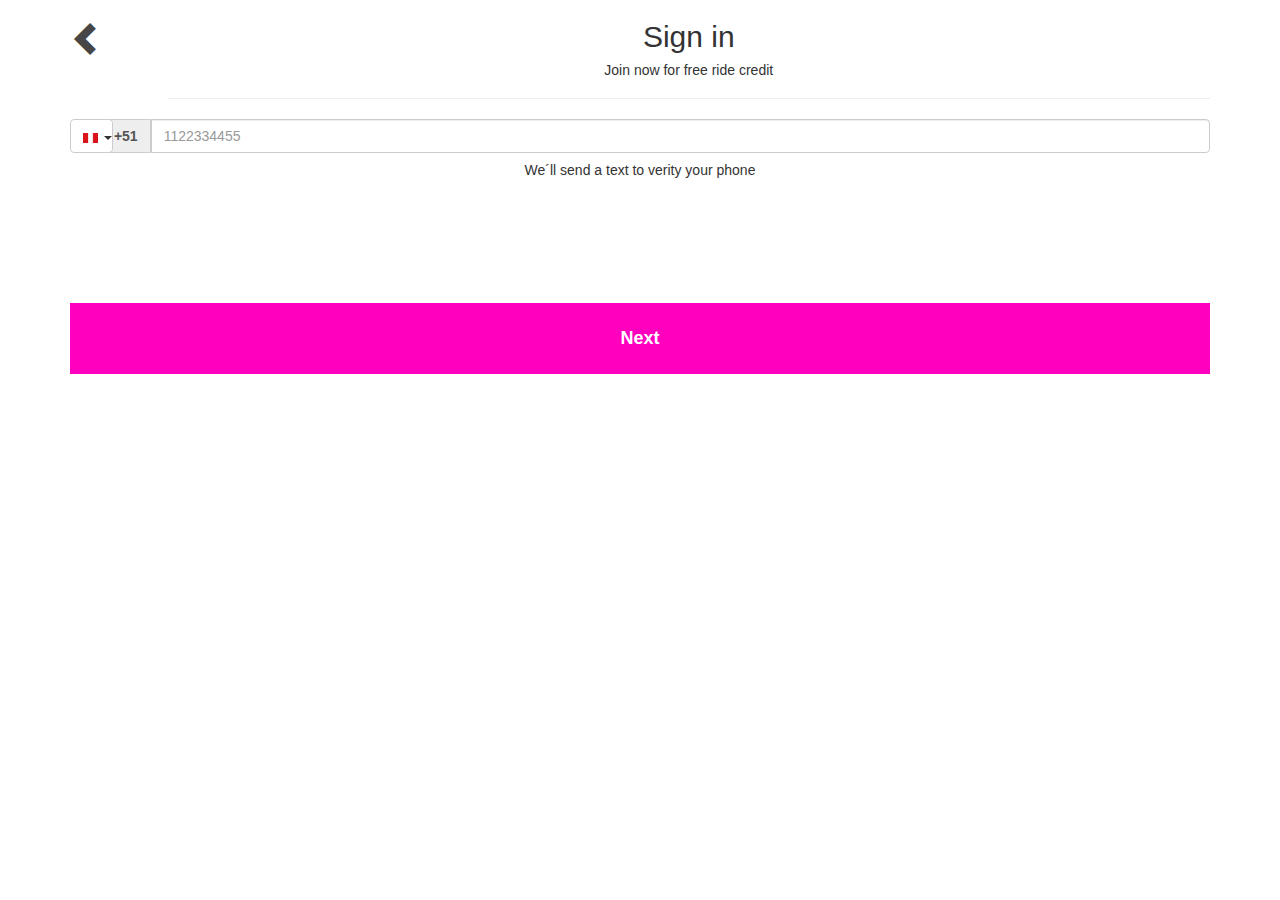
<file: country.html>
<!DOCTYPE html>
<html lang="en">
<head>
	<meta charset="UTF-8">
	<title>Document</title>
	<link href='http://fonts.googleapis.com/css?family=Roboto:400,300' rel='stylesheet' type='text/css'>
	<meta http-equiv="X-UA-Compatible" content="IE=edge">
    <meta name="viewport" content="width=device-width, initial-scale=1">
    <link rel="stylesheet" href="https://maxcdn.bootstrapcdn.com/bootstrap/3.3.7/css/bootstrap.min.css" integrity="sha384-BVYiiSIFeK1dGmJRAkycuHAHRg32OmUcww7on3RYdg4Va+PmSTsz/K68vbdEjh4u" crossorigin="anonymous">
    <link rel="stylesheet" href="css/country.css">
</head>
<body onload="init()">
  <div class="lyft-linear">
   <header>
		<div class="container">
			<div class="row">
				<div class="col-xs-1 col-sm-1 col-md-1">
					<a href="index.html"><span class="glyphicon glyphicon-chevron-left
" aria-hidden="true"></span></a>
               </div>
                <div class="col-xs-9 col-sm-11 col-md-11">
                <center>
                        <h2>Sign in</h2>
                        <h5>Join now for free ride credit</h5>
                        <hr>
                </center>
                </div>
		    </div>
        </div>
   </header>
   
   <section class="container">
      <div class="row">
         
              <div class="col-xs-12 col-sm-12 col-md-12">
                <div class="input-group">
                  <div class="input-group-btn">
                    <a href="paises.html"> <button type="button" class="btn btn-default dropdown-toggle" data-toggle="dropdown" aria-haspopup="true" aria-expanded="false" id="btn-flag">
                     <img class="img-responsive peru" src="imagenes/peru.png" alt="" id="simbolo">
                     <span class="caret"></span>
                    </button></a>

                  </div>
					<span  class="input-group-addon" id="codigo"><strong>+51</strong></span> 
                   <input id="number" type="text" onkeydown="validateNumber(event)" class="form-control" aria-label="..." placeholder="1122334455">
                </div>
                <div id="mensajeNumber"></div>
              </div>
          </div>
        
             <center>
                 <h5>We´ll send a text to verity your phone</h5>
             </center>
  
   </section>
   <section class="container">
      <center>
          <a href="email.html" id="next"><div class="next">Next</div></a>
      </center>
       
   </section>
  </div>
</body>
<script src="js/common.js"></script>
<script src="js/country.js"></script>
</html>
</file>
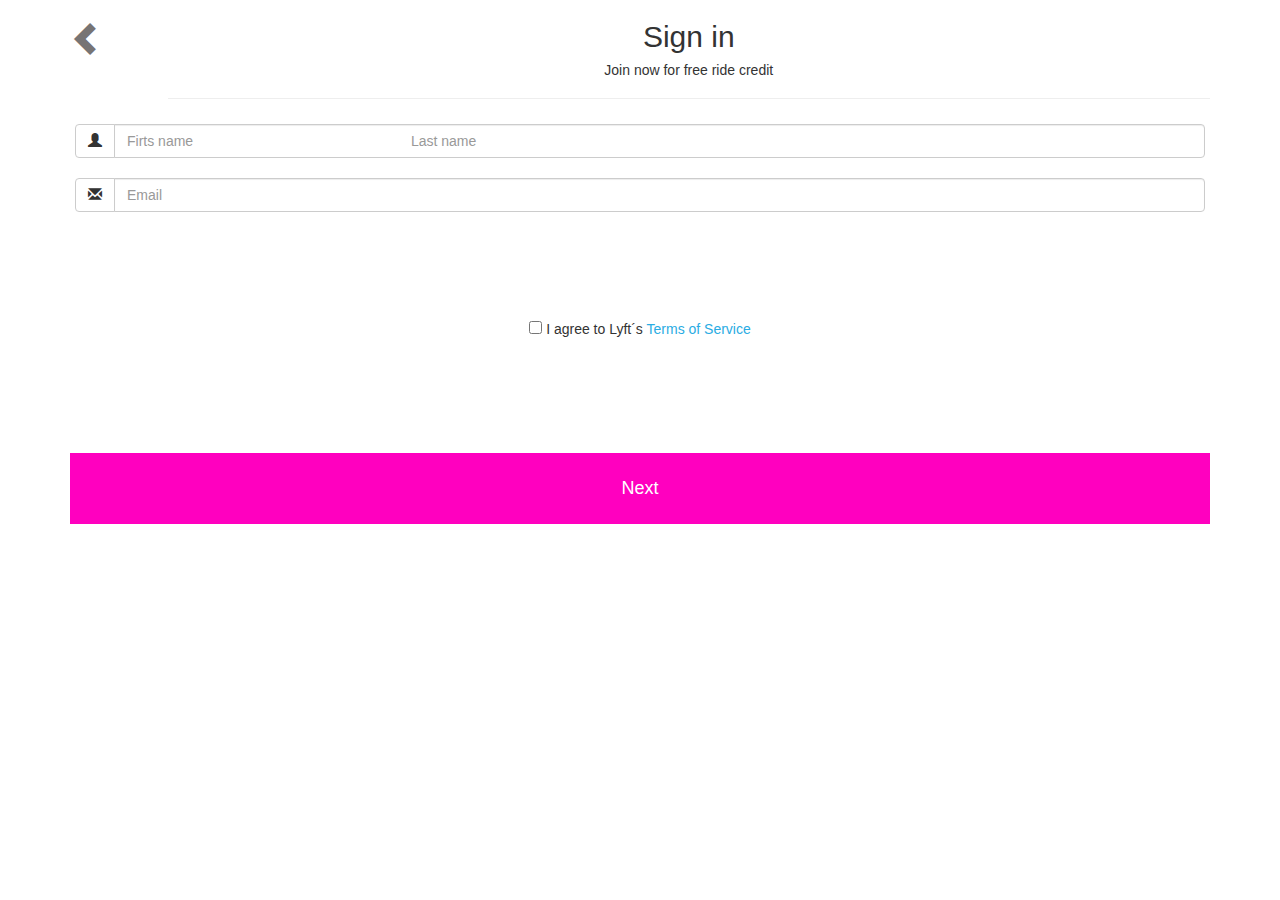
<file: email.html>
<!DOCTYPE html>
<html lang="en">
<head>
	<meta charset="UTF-8">
	<title>Document</title>
	<link href='http://fonts.googleapis.com/css?family=Roboto:400,300' rel='stylesheet' type='text/css'>
	<meta http-equiv="X-UA-Compatible" content="IE=edge">
    <meta name="viewport" content="width=device-width, initial-scale=1">
    <link rel="stylesheet" href="https://maxcdn.bootstrapcdn.com/bootstrap/3.3.7/css/bootstrap.min.css" integrity="sha384-BVYiiSIFeK1dGmJRAkycuHAHRg32OmUcww7on3RYdg4Va+PmSTsz/K68vbdEjh4u" crossorigin="anonymous">
    <link rel="stylesheet" href="css/email.css">
</head>
<body>
  <div class="lyft-linear">
   <header>
		<div class="container">
			<div class="row">
				<a href="country.html">
				   <div class="col-xs-1 col-sm-1 col-md-1">
					<span class="glyphicon glyphicon-chevron-left left
" aria-hidden="true"></span>
               </div> 
				</a>
                <div class="col-xs-9 col-sm-11 col-md-11">
                <center>
                        <h2>Sign in</h2>
                        <h5>Join now for free ride credit</h5>
                        <hr>
                </center>
                </div>
		    </div>
        </div>
   </header>
   
   <section class="container">
      <div class="row">
         
              <div class="col-xs-12 col-sm-12 col-md-12">
                <div class="input-group">
                  <div class="input-group-btn">
                    <button type="button" class="btn btn-default dropdown-toggle"
                            data-toggle="dropdown">
                     <span class="glyphicon glyphicon-user"></span>
                    </button>

                  </div>

                  <input type="text" class="form-control"  value="" placeholder="Firts name                                                        Last name" id="name" onkeyup="validateName(event)">
                </div>
                <div id="mensajeName"></div>
              </div>
          </div>
          <div class="row">
         
              <div class="col-xs-12 col-sm-12 col-md-12">
                <div class="input-group">
                  <div class="input-group-btn">
                    <button type="button" class="btn btn-default dropdown-toggle"
                            data-toggle="dropdown">
                      <span class="glyphicon glyphicon-envelope"></span>
                     
                    </button>

                  </div>

                  <input type="text" class="form-control" value="" placeholder="Email" id="email" onkeyup="validateEmail(event)">
                </div>
                <div id="mensajeEmail"></div>
              </div>
          </div>
       
   </section>
   <div class="container text-center terminos">
   	<input type="checkbox" id="check" onchange="onCheck(event)" class="check">
   	<span>I agree to Lyft´s <a href="" class="check">Terms of Service</a></span>
   </div>
   <div id="mensjeCheck"></div>
   <section class="container">
      <center>
          <a href="mapa.html" id="next" ><div class="next">Next</div></a>
      </center>
       
   </section>
  </div>
  
</body>

<script src="js/email.js"></script>

</html>
</file>
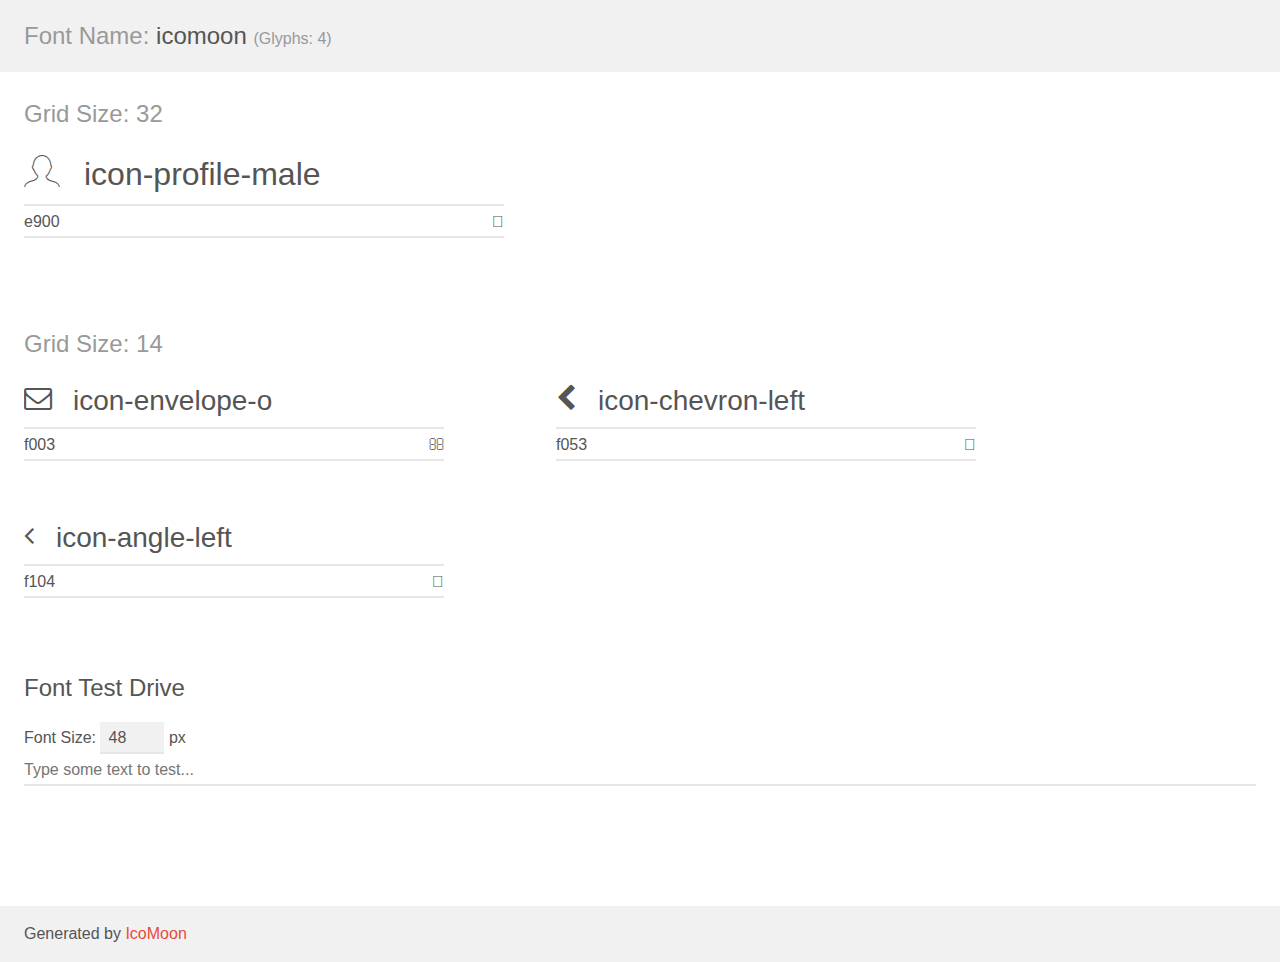
<file: iconos/demo.html>
<!doctype html>
<html>
<head>
    <meta charset="utf-8">
    <title>IcoMoon Demo</title>
    <meta name="description" content="An Icon Font Generated By IcoMoon.io">
    <meta name="viewport" content="width=device-width, initial-scale=1">
    <link rel="stylesheet" href="demo-files/demo.css">
    <link rel="stylesheet" href="style.css"></head>
<body>
    <div class="bgc1 clearfix">
        <h1 class="mhmm mvm"><span class="fgc1">Font Name:</span> icomoon <small class="fgc1">(Glyphs:&nbsp;4)</small></h1>
    </div>
    <div class="clearfix mhl ptl">
        <h1 class="mvm mtn fgc1">Grid Size: 32</h1>
        <div class="glyph fs1">
            <div class="clearfix bshadow0 pbs">
                <span class="icon-profile-male">
                
                </span>
                <span class="mls"> icon-profile-male</span>
            </div>
            <fieldset class="fs0 size1of1 clearfix hidden-false">
                <input type="text" readonly value="e900" class="unit size1of2" />
                <input type="text" maxlength="1" readonly value="&#xe900;" class="unitRight size1of2 talign-right" />
            </fieldset>
            <div class="fs0 bshadow0 clearfix hidden-true">
                <span class="unit pvs fgc1">liga: </span>
                <input type="text" readonly value="" class="liga unitRight" />
            </div>
        </div>
    </div>
    <div class="clearfix mhl ptl">
        <h1 class="mvm mtn fgc1">Grid Size: 14</h1>
        <div class="glyph fs2">
            <div class="clearfix bshadow0 pbs">
                <span class="icon-envelope-o">
                
                </span>
                <span class="mls"> icon-envelope-o</span>
            </div>
            <fieldset class="fs0 size1of1 clearfix hidden-false">
                <input type="text" readonly value="f003" class="unit size1of2" />
                <input type="text" maxlength="1" readonly value="&#xf003;" class="unitRight size1of2 talign-right" />
            </fieldset>
            <div class="fs0 bshadow0 clearfix hidden-true">
                <span class="unit pvs fgc1">liga: </span>
                <input type="text" readonly value="" class="liga unitRight" />
            </div>
        </div>
        <div class="glyph fs2">
            <div class="clearfix bshadow0 pbs">
                <span class="icon-chevron-left">
                
                </span>
                <span class="mls"> icon-chevron-left</span>
            </div>
            <fieldset class="fs0 size1of1 clearfix hidden-false">
                <input type="text" readonly value="f053" class="unit size1of2" />
                <input type="text" maxlength="1" readonly value="&#xf053;" class="unitRight size1of2 talign-right" />
            </fieldset>
            <div class="fs0 bshadow0 clearfix hidden-true">
                <span class="unit pvs fgc1">liga: </span>
                <input type="text" readonly value="" class="liga unitRight" />
            </div>
        </div>
        <div class="glyph fs2">
            <div class="clearfix bshadow0 pbs">
                <span class="icon-angle-left">
                
                </span>
                <span class="mls"> icon-angle-left</span>
            </div>
            <fieldset class="fs0 size1of1 clearfix hidden-false">
                <input type="text" readonly value="f104" class="unit size1of2" />
                <input type="text" maxlength="1" readonly value="&#xf104;" class="unitRight size1of2 talign-right" />
            </fieldset>
            <div class="fs0 bshadow0 clearfix hidden-true">
                <span class="unit pvs fgc1">liga: </span>
                <input type="text" readonly value="" class="liga unitRight" />
            </div>
        </div>
    </div>

    <!--[if gt IE 8]><!-->
    <div class="mhl clearfix mbl">
        <h1>Font Test Drive</h1>
        <label>
            Font Size: <input id="fontSize" type="number" class="textbox0 mbm"
            min="8" value="48" />
            px
        </label>
        <input id="testText" type="text" class="phl size1of1 mvl"
        placeholder="Type some text to test..." value=""/>
        <div id="testDrive" class="icon-">&nbsp;
        </div>
    </div>
    <!--<![endif]-->
    <div class="bgc1 clearfix">
        <p class="mhl">Generated by <a href="https://icomoon.io/app">IcoMoon</a></p>
    </div>

    <script src="demo-files/demo.js"></script>
</body>
</html>
</file>
<file: css/country.css>
span{
   margin-top: 20px;
   font-size: 35px;
}
.glyphicon{
	color: #464646;
}
.next{
    width: 100%;
    padding: 2%;
    color: #fff;
    background: #ff00bf;
    margin-top: 10%;
	font-size: 18px;
	 
}
a{
    text-decoration: none;
    font-weight: bold;
    font-size: 18px;
}
.btn .caret{
	margin-top: 0;
	margin-right: 5px;
}
.btn{
	padding-right: 40%;
}
.peru{
	display: inline-block;
	padding-right: 10%;
}
</file>
<file: css/email.css>
.input-group{
    width: 100%;
    padding: 5px;
    margin-bottom: 10px;
   
}
.check{
    color: #2aace3;
    position: relative;
    
}
.left{
   margin-top: 20px;
   font-size: 35px;
	color: #777474;
}
.terminos{
    margin-top: 7%;
}
.next{
    width: 100%;
    padding: 2%;
    color: #fff;
    background: #ff00bf;
    margin-top: 10%;
	font-size: 18px;
}
.next a{
    text-decoration: none;
    font-weight: bold;
}
</file>
<file: iconos/demo-files/demo.css>
body {
  padding: 0;
  margin: 0;
  font-family: sans-serif;
  font-size: 1em;
  line-height: 1.5;
  color: #555;
  background: #fff;
}
h1 {
  font-size: 1.5em;
  font-weight: normal;
}
small {
  font-size: .66666667em;
}
a {
  color: #e74c3c;
  text-decoration: none;
}
a:hover, a:focus {
  box-shadow: 0 1px #e74c3c;
}
.bshadow0, input {
  box-shadow: inset 0 -2px #e7e7e7;
}
input:hover {
  box-shadow: inset 0 -2px #ccc;
}
input, fieldset {
  font-family: sans-serif;
  font-size: 1em;
  margin: 0;
  padding: 0;
  border: 0;
}
input {
  color: inherit;
  line-height: 1.5;
  height: 1.5em;
  padding: .25em 0;
}
input:focus {
  outline: none;
  box-shadow: inset 0 -2px #449fdb;
}
.glyph {
  font-size: 16px;
  width: 15em;
  padding-bottom: 1em;
  margin-right: 4em;
  margin-bottom: 1em;
  float: left;
  overflow: hidden;
}
.liga {
  width: 80%;
  width: calc(100% - 2.5em);
}
.talign-right {
  text-align: right;
}
.talign-center {
  text-align: center;
}
.bgc1 {
  background: #f1f1f1;
}
.fgc1 {
  color: #999;
}
.fgc0 {
  color: #000;
}
p {
  margin-top: 1em;
  margin-bottom: 1em;
}
.mvm {
  margin-top: .75em;
  margin-bottom: .75em;
}
.mtn {
  margin-top: 0;
}
.mtl, .mal {
  margin-top: 1.5em;
}
.mbl, .mal {
  margin-bottom: 1.5em;
}
.mal, .mhl {
  margin-left: 1.5em;
  margin-right: 1.5em;
}
.mhmm {
  margin-left: 1em;
  margin-right: 1em;
}
.mls {
  margin-left: .25em;
}
.ptl {
  padding-top: 1.5em;
}
.pbs, .pvs {
  padding-bottom: .25em;
}
.pvs, .pts {
  padding-top: .25em;
}
.unit {
  float: left;
}
.unitRight {
  float: right;
}
.size1of2 {
  width: 50%;
}
.size1of1 {
  width: 100%;
}
.clearfix:before, .clearfix:after {
  content: " ";
  display: table;
}
.clearfix:after {
  clear: both;
}
.hidden-true {
  display: none;
}
.textbox0 {
  width: 3em;
  background: #f1f1f1;
  padding: .25em .5em;
  line-height: 1.5;
  height: 1.5em;
}
#testDrive {
  display: block;
  padding-top: 24px;
  line-height: 1.5;
}
.fs0 {
  font-size: 16px;
}
.fs1 {
  font-size: 32px;
}
.fs2 {
  font-size: 28px;
}
</file>
<file: iconos/style.css>
@font-face {
  font-family: 'icomoon';
  src:  url('fonts/icomoon.eot?o9nmo9');
  src:  url('fonts/icomoon.eot?o9nmo9#iefix') format('embedded-opentype'),
    url('fonts/icomoon.ttf?o9nmo9') format('truetype'),
    url('fonts/icomoon.woff?o9nmo9') format('woff'),
    url('fonts/icomoon.svg?o9nmo9#icomoon') format('svg');
  font-weight: normal;
  font-style: normal;
}

[class^="icon-"], [class*=" icon-"] {
  /* use !important to prevent issues with browser extensions that change fonts */
  font-family: 'icomoon' !important;
  speak: none;
  font-style: normal;
  font-weight: normal;
  font-variant: normal;
  text-transform: none;
  line-height: 1;

  /* Better Font Rendering =========== */
  -webkit-font-smoothing: antialiased;
  -moz-osx-font-smoothing: grayscale;
}

.icon-profile-male:before {
  content: "\e900";
}
.icon-envelope-o:before {
  content: "\f003";
}
.icon-chevron-left:before {
  content: "\f053";
}
.icon-angle-left:before {
  content: "\f104";
}
</file>
